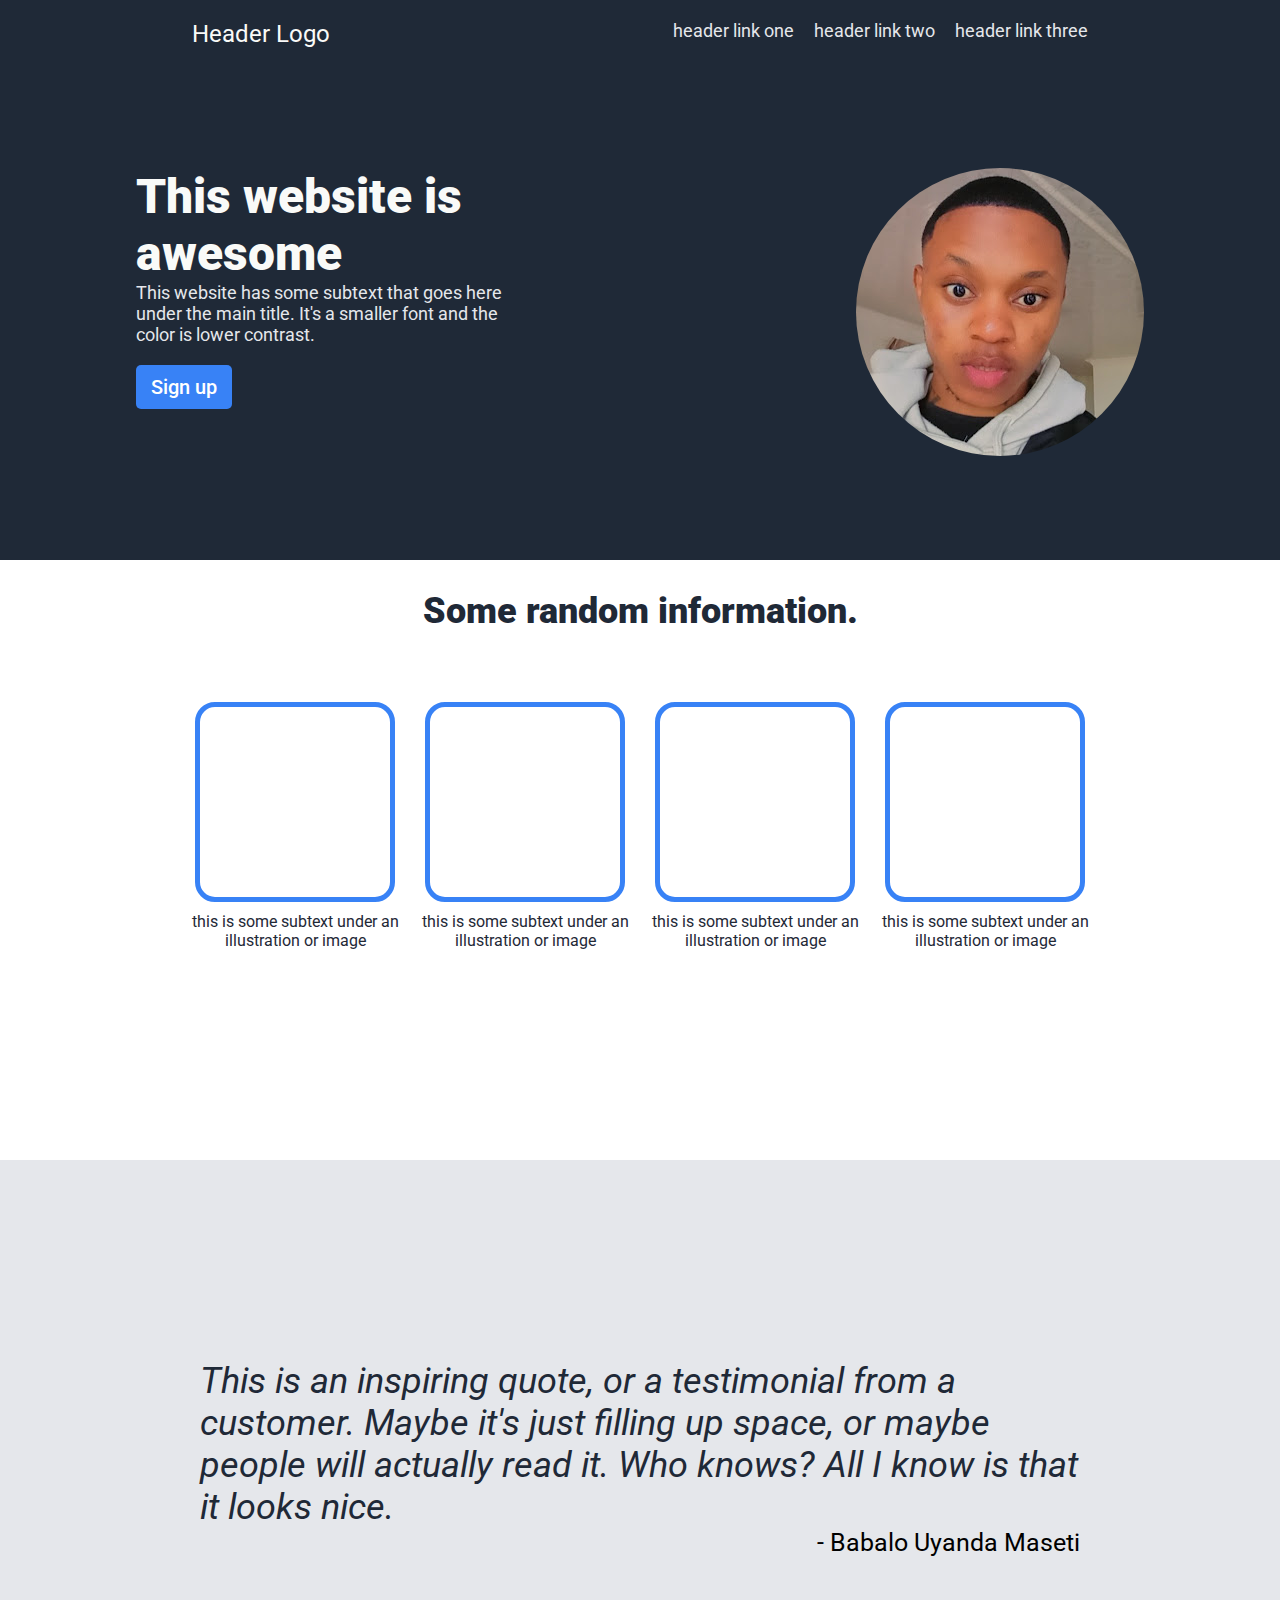
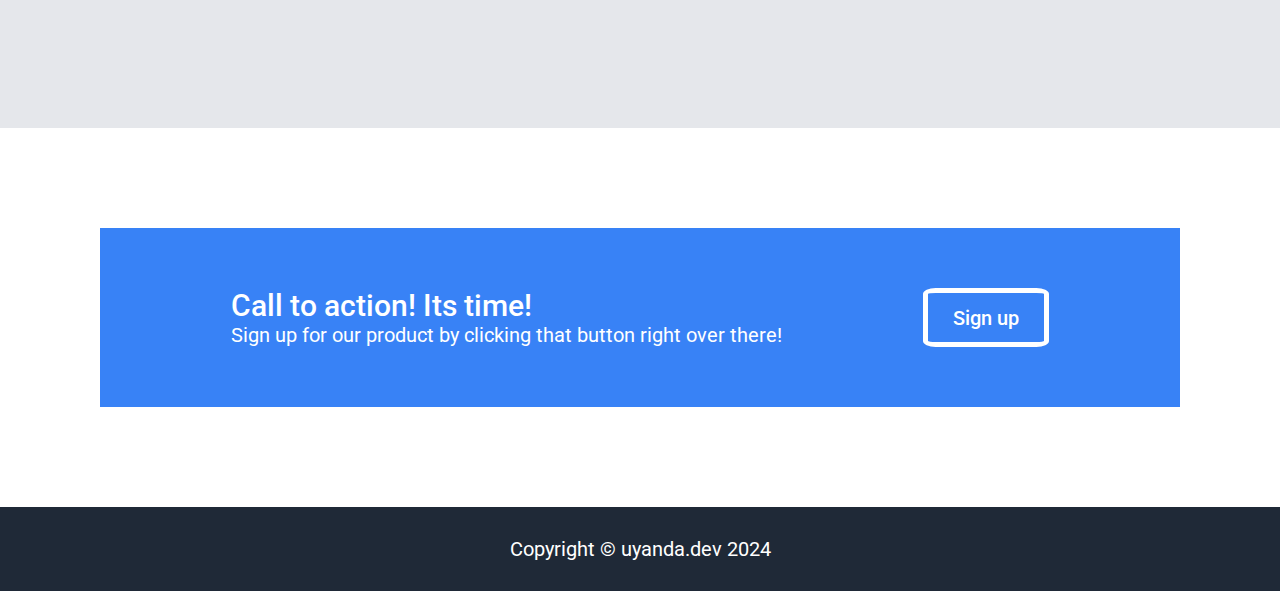
<file: index.html>
<!DOCTYPE html>
<html lang="en">
    <head>
        <meta charset="UTF-8">
        <title>Odin | landing-page</title>
        <link rel="preconnect" href="https://fonts.googleapis.com">
        <link rel="preconnect" href="https://fonts.gstatic.com" crossorigin>
        <link href="https://fonts.googleapis.com/css2?family=Roboto:ital,wght@0,100;0,300;0,400;0,500;0,700;0,900;1,100;1,300;1,400;1,500;1,700;1,900&display=swap" rel="stylesheet">
        <link rel="stylesheet" href="./css/reset.css">
        <link rel="stylesheet" href="./css/main.css">
    </head>
    <body>
                
        <header>
            <nav class="navbar">
                <span class="logo">Header Logo</span>
                <ul>
                    <li><a href="#">header link one</a></li>
                    <li><a href="#">header link two</a></li>
                    <li><a href="#">header link three</a></li>
                </ul>
            </nav>
        </header>
        <section class="first-section">

            <main class="content-container">
                <div class="content">
                    <h1 class="main-title">This website is awesome</h1>
                    <p class="main-paragraph">This website has some subtext that goes here under the main title.
                       It's a smaller font and the color is lower contrast. 
                    </p>
                    <button class="main-button">Sign up</button>
                </div>    
                <div class="img">
                    <img src="./img/profile-picture.jpg" alt="profile-picture">
                </div>
            </main>    
        </section>
        <section class="second-section">
            <h2 class="second-title">Some random information.</h2>
            <div class="div-container">
                <div class="box-container">
                    <div class="box"></div>
                    <span>this is some subtext under an illustration or image</span>
                </div>
                <div class="box-container">
                    <div class="box"></div>
                    <span>this is some subtext under an illustration or image</span>
                </div>
                <div class="box-container">
                    <div class="box"></div>
                    <span>this is some subtext under an illustration or image</span>
                </div>
                <div class="box-container">
                    <div class="box"></div>
                    <span>this is some subtext under an illustration or image</span>
                </div>
            </div>    
        </section>
        <section class="third-section">
            <p class="quote">
                This is an inspiring quote, or a testimonial from a customer.
                Maybe it's just filling up space, or maybe people will actually
                read it. Who knows? All I know is that it looks nice.
            </p>
            <span class="reference">- Babalo Uyanda Maseti</span>
        </section>
        <section class="fourth-section">
            <div class="call-to-action">
                <div>
                    <h2 class="third-title">Call to action! Its time!</h2>
                    <p class="signup-text">Sign up for our product by clicking that button right over there!</p>
                </div>
                <button class="bottom-signup">Sign up</button>
            </div>
        </section>
        <footer>
            <span class="copyright">Copyright &copy; uyanda.dev 2024</span>
        </footer>
    </body>
</html>
</file>
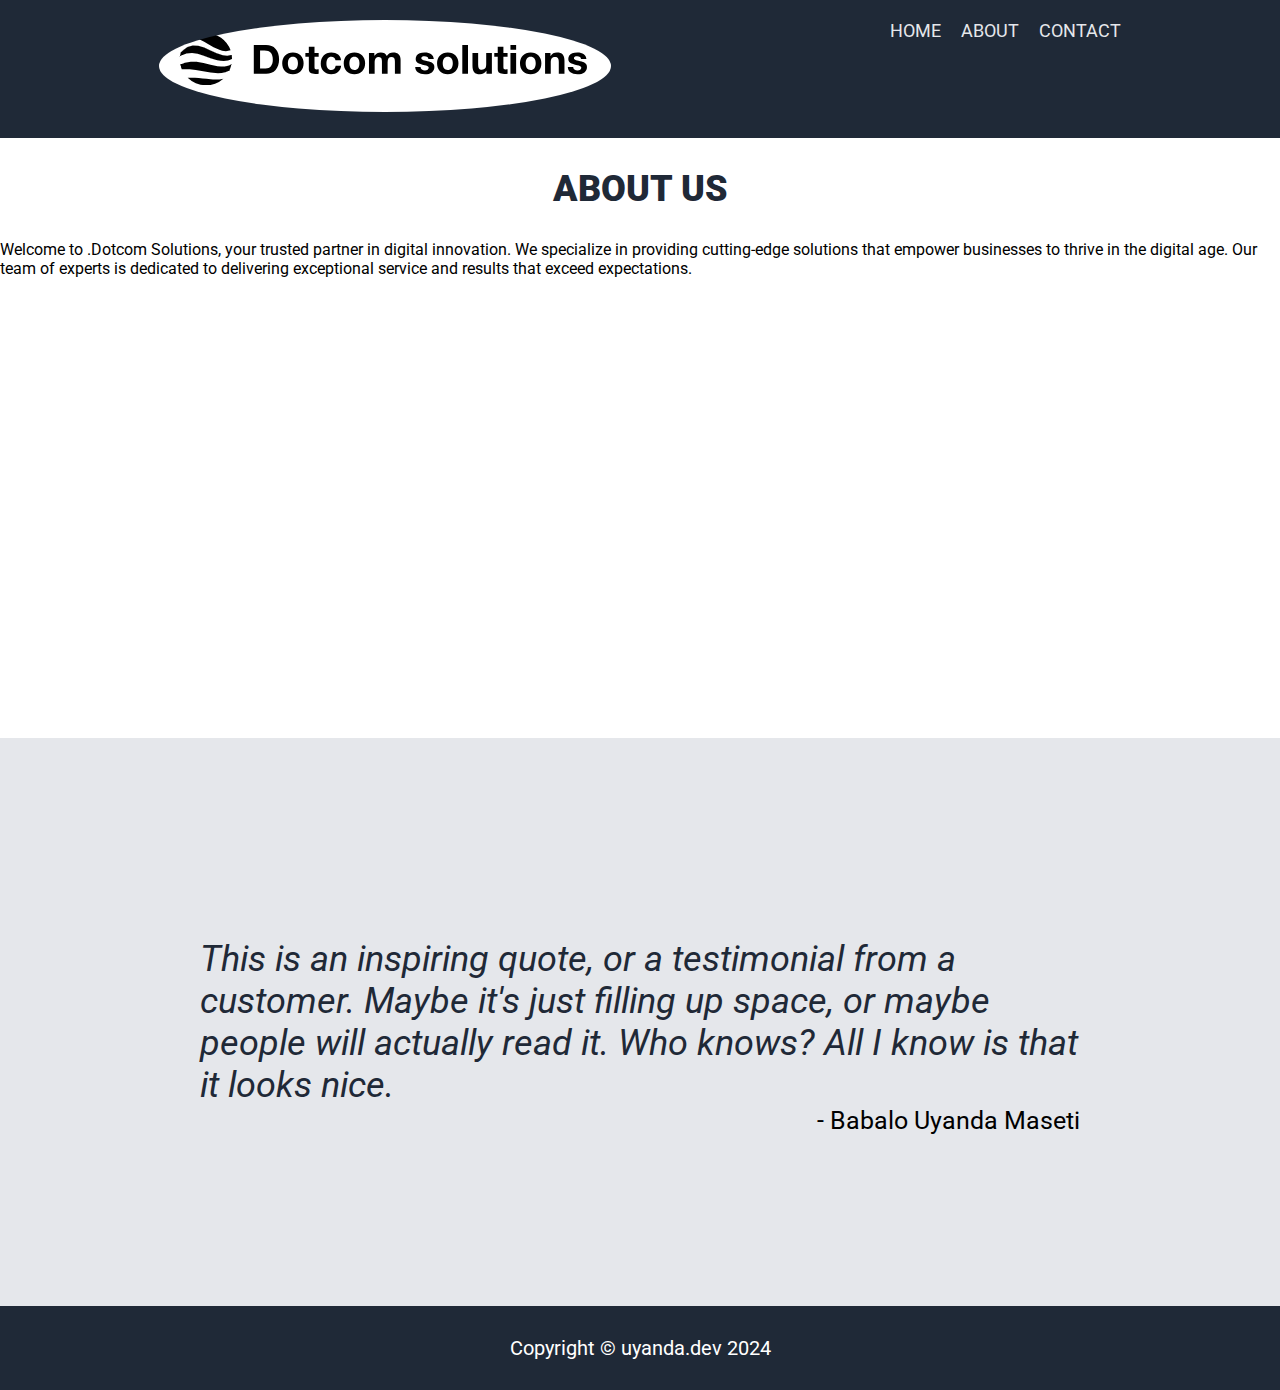
<file: about.html>
<!DOCTYPE html>
<html lang="en">
    <head>
        <meta charset="UTF-8">
        <title>.Dotcom</title>
        <link rel="icon" href="img/dotcom.png" type="image/x-icon">
        <link rel="preconnect" href="https://fonts.googleapis.com">
        <link rel="preconnect" href="https://fonts.gstatic.com" crossorigin>
        <link href="https://fonts.googleapis.com/css2?family=Roboto:ital,wght@0,100;0,300;0,400;0,500;0,700;0,900;1,100;1,300;1,400;1,500;1,700;1,900&display=swap" rel="stylesheet">
        <link rel="stylesheet" href="./css/reset.css">
        <link rel="stylesheet" href="./css/main.css">
    </head>
    <body>
                
        <header>
            <nav class="navbar">
                <span class="logo"><img src="img/logo.png" alt=""></span>
                <ul>
                    <li><a href="index.html">HOME</a></li>
                    <li><a href="about.html">ABOUT</a></li>
                    <li><a href="contact.html">CONTACT</a></li>

                </ul>
            </nav>
        </header>
        <section class="second-section">
            <h2 class="second-title">ABOUT US</h2>
            
                
            <div class="about-container">
                <p class="about-text">
                    Welcome to .Dotcom Solutions, your trusted partner in digital innovation. 
                    We specialize in providing cutting-edge solutions that empower businesses to thrive in the digital age.
                    Our team of experts is dedicated to delivering exceptional service and results that exceed expectations.
                </p>
            </div>
        </section>
        
        <section class="third-section">
            <p class="quote">
                This is an inspiring quote, or a testimonial from a customer.
                Maybe it's just filling up space, or maybe people will actually
                read it. Who knows? All I know is that it looks nice.
            </p>
            <span class="reference">- Babalo Uyanda Maseti</span>
        </section>
        
        <footer>
            <span class="copyright">Copyright &copy; uyanda.dev 2024</span>
        </footer>
    </body>
</html>
</file>
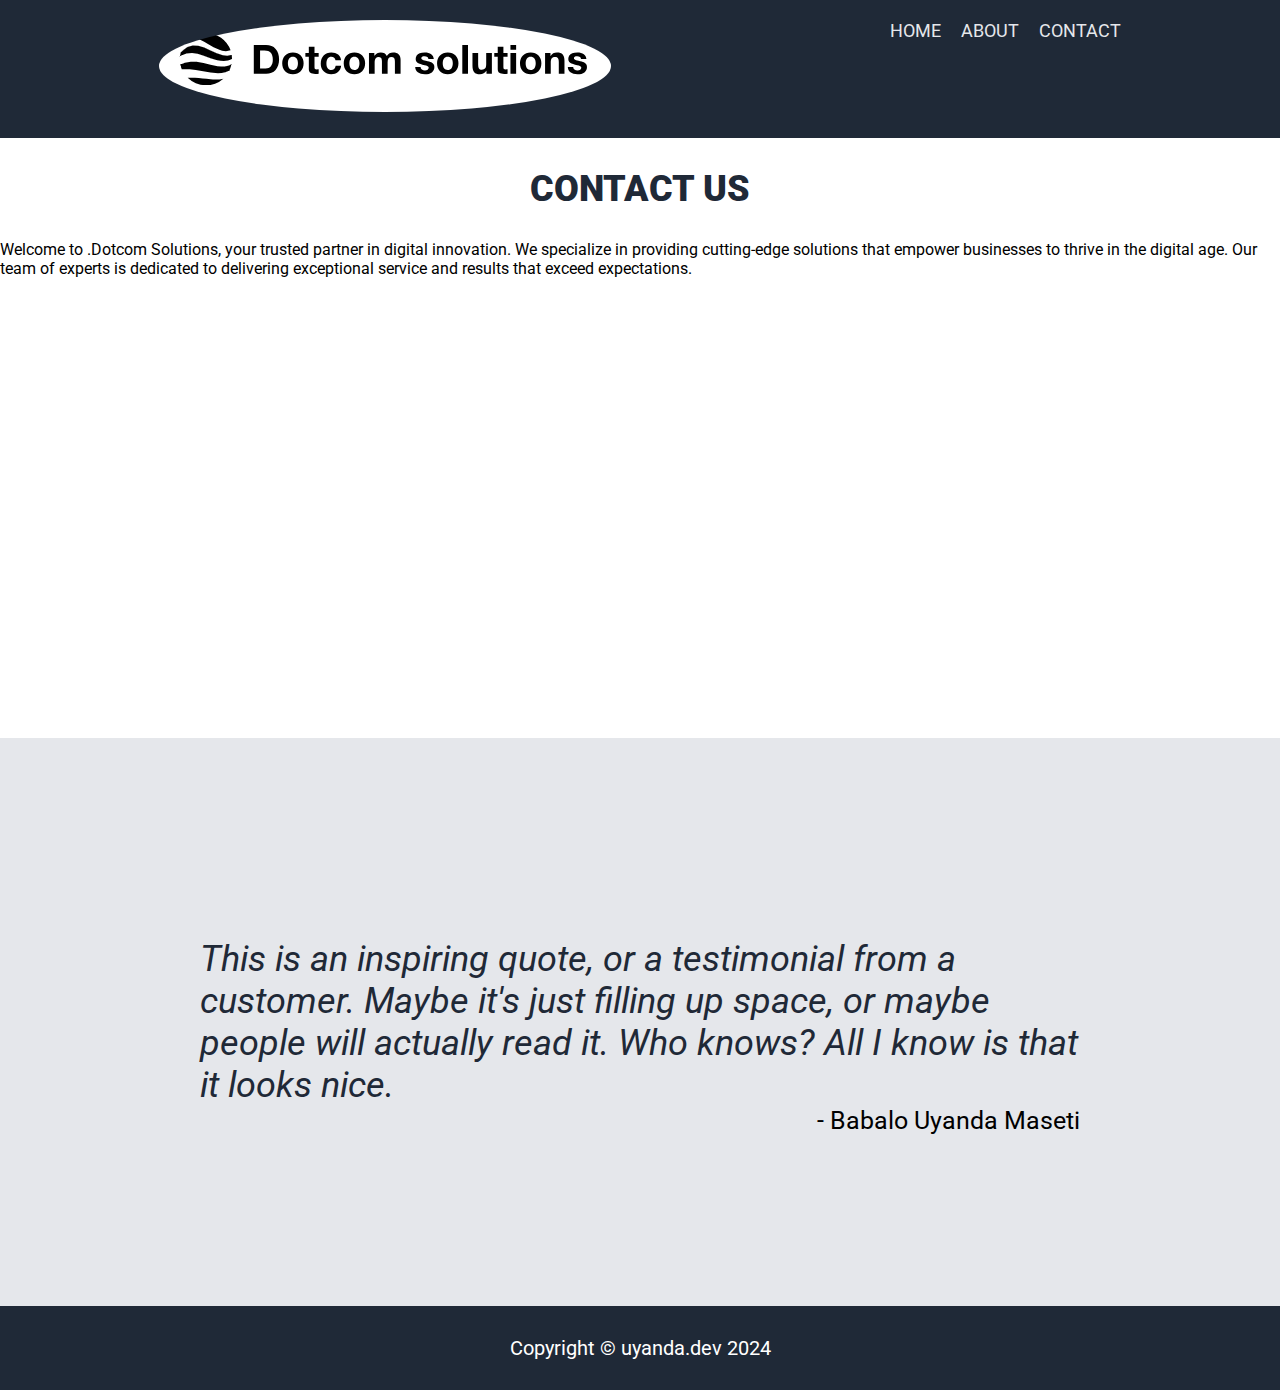
<file: contact.html>
<!DOCTYPE html>
<html lang="en">
    <head>
        <meta charset="UTF-8">
        <title>.Dotcom</title>
        <link rel="icon" href="img/dotcom.png" type="image/x-icon">
        <link rel="preconnect" href="https://fonts.googleapis.com">
        <link rel="preconnect" href="https://fonts.gstatic.com" crossorigin>
        <link href="https://fonts.googleapis.com/css2?family=Roboto:ital,wght@0,100;0,300;0,400;0,500;0,700;0,900;1,100;1,300;1,400;1,500;1,700;1,900&display=swap" rel="stylesheet">
        <link rel="stylesheet" href="./css/reset.css">
        <link rel="stylesheet" href="./css/main.css">
    </head>
    <body>
                
        <header>
            <nav class="navbar">
                <span class="logo"><img src="img/logo.png" alt=""></span>
                <ul>
                    <li><a href="index.html">HOME</a></li>
                    <li><a href="about.html">ABOUT</a></li>
                    <li><a href="contact.html">CONTACT</a></li>

                </ul>
            </nav>
        </header>
        <section class="second-section">
            <h2 class="second-title">CONTACT US</h2>
            
                
            <div class="about-container">
                <p class="about-text">
                    Welcome to .Dotcom Solutions, your trusted partner in digital innovation. 
                    We specialize in providing cutting-edge solutions that empower businesses to thrive in the digital age.
                    Our team of experts is dedicated to delivering exceptional service and results that exceed expectations.
                </p>
            </div>
        </section>
        
        <section class="third-section">
            <p class="quote">
                This is an inspiring quote, or a testimonial from a customer.
                Maybe it's just filling up space, or maybe people will actually
                read it. Who knows? All I know is that it looks nice.
            </p>
            <span class="reference">- Babalo Uyanda Maseti</span>
        </section>
        
        <footer>
            <span class="copyright">Copyright &copy; uyanda.dev 2024</span>
        </footer>
    </body>
</html>
</file>
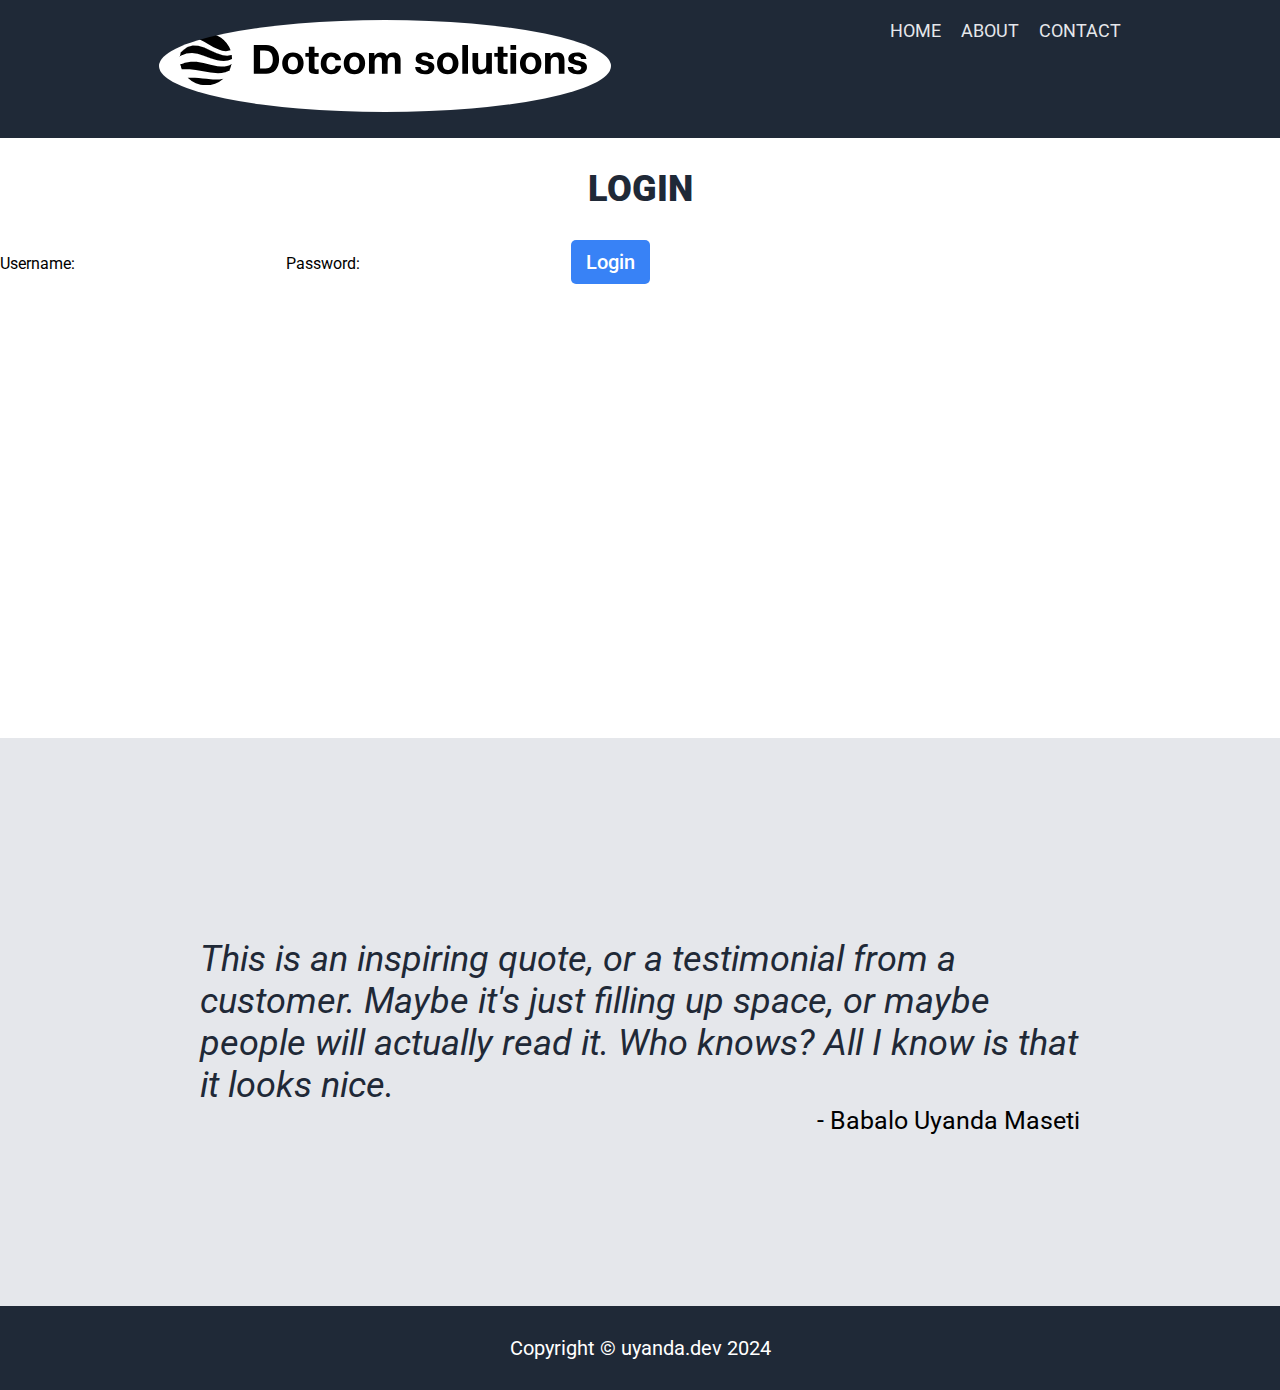
<file: login.html>
<!DOCTYPE html>
<html lang="en">
    <head>
        <meta charset="UTF-8">
        <title>.Dotcom</title>
        <link rel="icon" href="img/dotcom.png" type="image/x-icon">
        <link rel="preconnect" href="https://fonts.googleapis.com">
        <link rel="preconnect" href="https://fonts.gstatic.com" crossorigin>
        <link href="https://fonts.googleapis.com/css2?family=Roboto:ital,wght@0,100;0,300;0,400;0,500;0,700;0,900;1,100;1,300;1,400;1,500;1,700;1,900&display=swap" rel="stylesheet">
        <link rel="stylesheet" href="./css/reset.css">
        <link rel="stylesheet" href="./css/main.css">
    </head>
    <body>
                
        <header>
            <nav class="navbar">
                <span class="logo"><img src="img/logo.png" alt=""></span>
                <ul>
                    <li><a href="index.html">HOME</a></li>
                    <li><a href="about.html">ABOUT</a></li>
                    <li><a href="contact.html">CONTACT</a></li>

                </ul>
            </nav>
        </header>

        <section class="second-section">
            <h2 class="second-title">LOGIN</h2>
            <div class="login-container">

                <form class="login-form">
                    <label for="username">Username:</label>
                    <input type="text" id="username" name="username" required>
                    <label for="password">Password:</label>
                    <input type="password" id="password" name="password" required>
                    <button type="submit" class="main-button">Login</button>
                </form>
            </div>
        </section>
        <section class="third-section">
            <p class="quote">
                This is an inspiring quote, or a testimonial from a customer.
                Maybe it's just filling up space, or maybe people will actually
                read it. Who knows? All I know is that it looks nice.
            </p>
            <span class="reference">- Babalo Uyanda Maseti</span>
        </section>
        
        <footer>
            <span class="copyright">Copyright &copy; uyanda.dev 2024</span>
        </footer>
    </body>
</html>
</file>
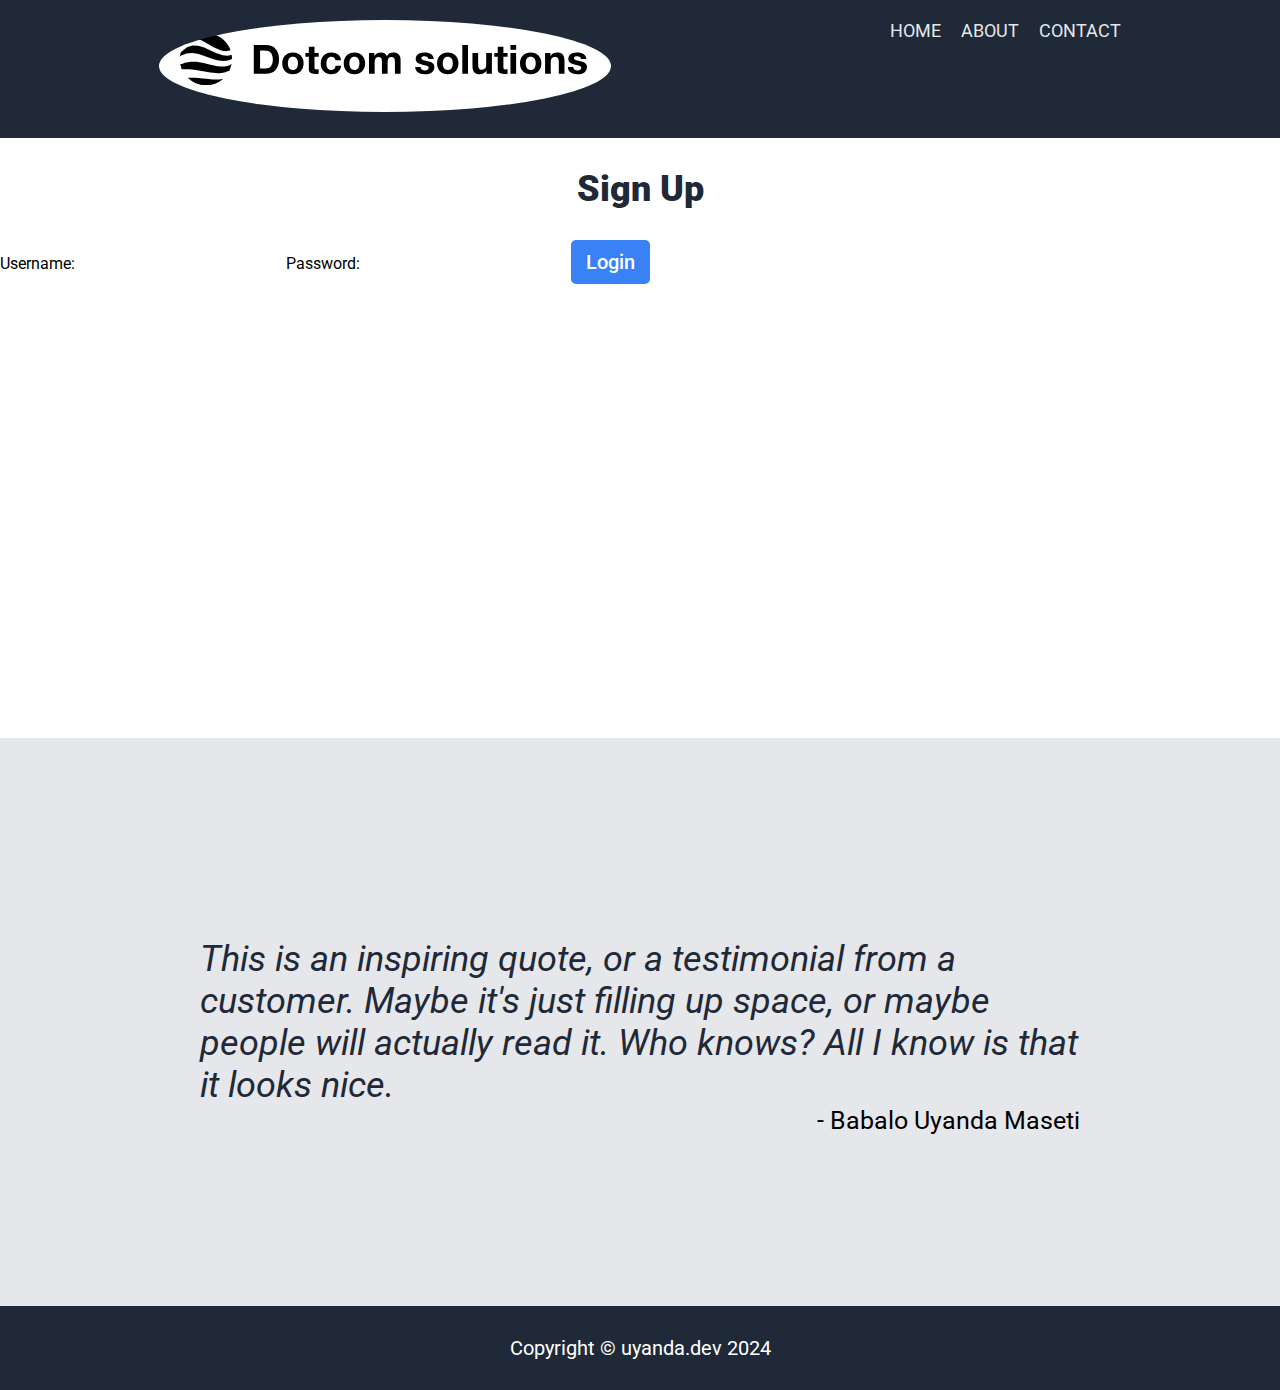
<file: signup.html>
<!DOCTYPE html>
<html lang="en">
    <head>
        <meta charset="UTF-8">
        <title>.Dotcom</title>
        <link rel="icon" href="img/dotcom.png" type="image/x-icon">
        <link rel="preconnect" href="https://fonts.googleapis.com">
        <link rel="preconnect" href="https://fonts.gstatic.com" crossorigin>
        <link href="https://fonts.googleapis.com/css2?family=Roboto:ital,wght@0,100;0,300;0,400;0,500;0,700;0,900;1,100;1,300;1,400;1,500;1,700;1,900&display=swap" rel="stylesheet">
        <link rel="stylesheet" href="./css/reset.css">
        <link rel="stylesheet" href="./css/main.css">
    </head>
    <body>
                
        <header>
            <nav class="navbar">
                <span class="logo"><img src="img/logo.png" alt=""></span>
                <ul>
                    <li><a href="index.html">HOME</a></li>
                    <li><a href="about.html">ABOUT</a></li>
                    <li><a href="contact.html">CONTACT</a></li>

                </ul>
            </nav>
        </header>

        <section class="second-section">
            <h2 class="second-title">Sign Up</h2>
            <div class="login-container">

                <form class="login-form">
                    <label for="username">Username:</label>
                    <input type="text" id="username" name="username" required>
                    <label for="password">Password:</label>
                    <input type="password" id="password" name="password" required>
                    <button type="submit" class="main-button">Login</button>
                </form>
            </div>
        </section>
        <section class="third-section">
            <p class="quote">
                This is an inspiring quote, or a testimonial from a customer.
                Maybe it's just filling up space, or maybe people will actually
                read it. Who knows? All I know is that it looks nice.
            </p>
            <span class="reference">- Babalo Uyanda Maseti</span>
        </section>
        
        <footer>
            <span class="copyright">Copyright &copy; uyanda.dev 2024</span>
        </footer>
    </body>
</html>
</file>
<file: css/main.css>
body {
    background-color: #1F2937;
    font-family: 'Roboto', sans-serif;
    padding: 0;
    margin: 0;
}

.navbar {
    display: flex;
    justify-content: space-around;
    padding: 20px;
}
.logo {
    font-size: 24px;
    color: #F9FAF8;
}
ul {
    display: flex;
    gap: 20px;
}
li {
    list-style-type: none;
    
}
a {
    text-decoration: none;
    font-size: 18px;
    color: #E5E7EB;
}

.content-container {
    display: flex;
    justify-content: center;
    gap: 320px;
    margin: 100px 0;
    
    
}
.content {
    width: 400px;
    
    
}
.main-title {
    font-size: 48px;
    color: #F9FAF8;
    font-weight: 900;
    margin: 0;
    
}
.main-paragraph {
    font-size: 18px;
    margin-bottom: 20px;
    color: #E5E7EB;
}
.main-button {
    background-color: #3882F6;
    color: #fff;
    border: none;
    border-radius: 5px;
    font-size: 20px;
    font-weight: 500;
    padding: 10px 15px;
}

img {
    border-radius: 50%;
}

.second-section {
    background: white;
    height: 600px;
}
.second-title {
    text-align: center;
    font-size: 36px;
    color: #1F2937;
    font-weight: 900;
    padding: 30px;
    
}

.div-container {
    
    display: flex;  
    padding: 40px;
    justify-content: center;
    
}

.box {
    height: 200px;
    width: 200px;
    margin-bottom: 10px;
    border-radius: 10%;
    border: 5px solid #3882F6;
}
.box-container {    
    display: flex;
    flex-direction: column;
    align-items: center;
    text-align: center;
    color: #1F2937;
    width: 230px;
    
}

.third-section {
    background-color: #E5E7EB;
    padding: 200px;
}
.quote {
    font-size: 36px;
    font-style: italic;
    color: #1F2937;
}
.reference {
    font-size: 25px;
    float: right;
    
}

.fourth-section {
    background-color: #fff;
    padding: 100px;
    
}

.call-to-action {
    background-color: #3882F6;
    color: #fff;
    padding: 60px;
    display: flex;
    justify-content: space-around;    
}
.third-title {
    font-size: 30px;
    font-weight: 500;
}
.signup-text {
    font-size: 20px;
}

.bottom-signup {
    border: 5px solid #fff;
    padding: 0 25px;
    font-size: 20px;
    font-weight: 500;
    border-radius: 10%;

}

footer {
    padding: 30px;
    display: flex;
    justify-content: center;
}
.copyright {
    font-size: 20px;
    color: #fff;
}
</file>
